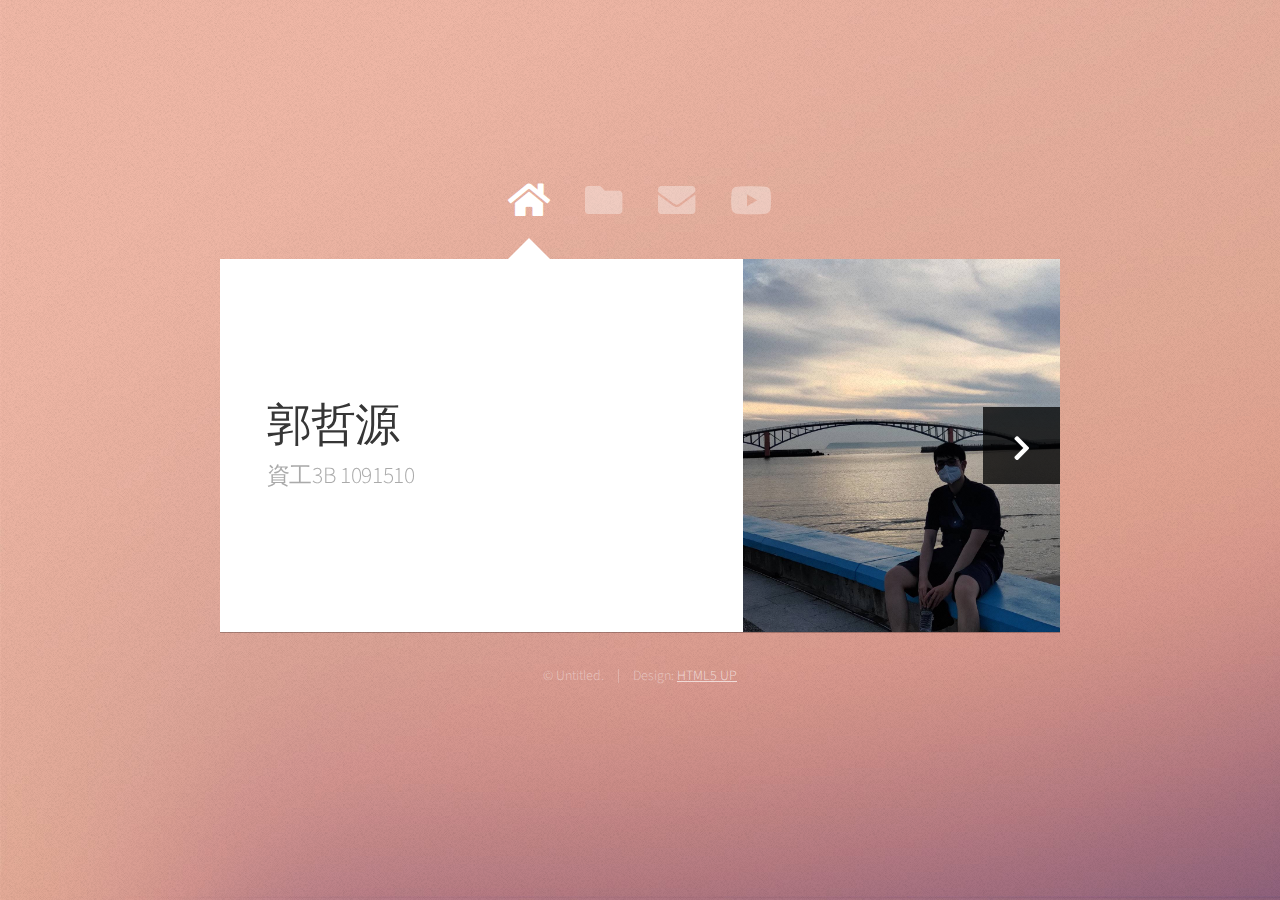
<file: index.html>
<!DOCTYPE HTML>
<html>
	<head>
		<title>Web Mid Workshop</title>
		<meta charset="utf-8" />
		<meta name="viewport" content="width=device-width, initial-scale=1, user-scalable=no" />
		<link rel="stylesheet" href="assets/css/main.css" />
		<noscript><link rel="stylesheet" href="assets/css/noscript.css" /></noscript>
	</head>
	<body class="is-preload">

		<!-- Wrapper-->
			<div id="wrapper">

				<!-- Nav -->
					<nav id="nav">
						<a href="#" class="icon solid fa-home"><span>Home</span></a>
						<a href="#work" class="icon solid fa-folder"><span>Work</span></a>
						<a href="#contact" class="icon solid fa-envelope"><span>Contact</span></a>
						<a href="https://www.youtube.com/@LeS_kIneN" class="icon brands fa-youtube"><span>我的Yt</span></a>
					</nav>

				<!-- Main -->
					<div id="main">

						<!-- Me -->
							<article id="home" class="panel intro">
								<header>
									<h1>郭哲源</h1>
									<p>資工3B 1091510</p>
								</header>
								<a href="#work" class="jumplink pic">
									<span class="arrow icon solid fa-chevron-right"><span>See my work</span></span>
									<img src="images/142207.jpg" alt="" />
								</a>
							</article>

						<!-- Work -->
							<article id="work" class="panel">
								<header>
									<h2>期中作業</h2>
								</header>
								<p>
									上課作業作品集
								</p>
								<section>
									<div class="row">
										<div class="col-4 col-6-medium col-12-small">
											<a href="Lab\RandomSelector" target="_blank" class="image fit"><img src="images\kazui.jpg" alt=""><span>Lab1</span></a>
										</div>
										<div class="col-4 col-6-medium col-12-small">
											<a href="Lab\Club" target="_blank" class="image fit"><img src="images/Club_PHO.jpg" alt=""><span>Lab2</span></a>
										</div>
										<div class="col-4 col-6-medium col-12-small">
											<a href="Lab\Question" target="_blank" class="image fit"><img src="images/quiz.jpg" alt=""><span>Lab3</span></a>
										</div>
										<div class="col-4 col-6-medium col-12-small">
											<a href="Lab\RPG" target="_blank" class="image fit"><img src="images/rpg.png" alt=""><span>Lab4</span></a>
										</div>
										<div class="col-4 col-6-medium col-12-small">
											<a href="Lab\YTplayer" target="_blank" class="image fit"><img src="images/ytplayer.png" alt=""><span>Lab5</span></a>
										</div>
										<div class="col-4 col-6-medium col-12-small">
											<a  target="_blank" class="image fit"><img src="images/pic06.jpg" alt=""><span>放對稱的</span></a>
										</div>
										<!-- <div class="col-4 col-6-medium col-12-small">
											<a href="#" class="image fit"><img src="images/pic07.jpg" alt=""></a>
										</div>
										<div class="col-4 col-6-medium col-12-small">
											<a href="#" class="image fit"><img src="images/pic08.jpg" alt=""></a>
										</div>
										<div class="col-4 col-6-medium col-12-small">
											<a href="#" class="image fit"><img src="images/pic09.jpg" alt=""></a>
										</div>
										<div class="col-4 col-6-medium col-12-small">
											<a href="#" class="image fit"><img src="images/pic10.jpg" alt=""></a>
										</div>
										<div class="col-4 col-6-medium col-12-small">
											<a href="#" class="image fit"><img src="images/pic11.jpg" alt=""></a>
										</div>
										<div class="col-4 col-6-medium col-12-small">
											<a href="#" class="image fit"><img src="images/pic12.jpg" alt=""></a>
										</div> -->
									</div>
								</section>
							</article>

						<!-- Contact -->
							<article id="contact" class="panel">
								<header>
									<h2>Contact Me</h2>
								</header>
								<form>
									<div>
										<div class="row">
											<div class="col-6 col-12-medium">
												<input type="text" name="name" placeholder="Name" />
											</div>
											<div class="col-6 col-12-medium">
												<input type="text" name="email" placeholder="Email" />
											</div>
											<div class="col-12">
												<input type="text" name="subject" placeholder="Subject" />
											</div>
											<div class="col-12">
												<textarea name="message" placeholder="Message" rows="6"></textarea>
											</div>
											<div class="col-12">
												<input type="submit" value="Send Message" />
											</div>
										</div>
									</div>
								</form>
							</article>

					</div>

				<!-- Footer -->
					<div id="footer">
						<ul class="copyright">
							<li>&copy; Untitled.</li><li>Design: <a href="http://html5up.net">HTML5 UP</a></li>
						</ul>
					</div>

			</div>

		<!-- Scripts -->
			<script src="assets/js/jquery.min.js"></script>
			<script src="assets/js/browser.min.js"></script>
			<script src="assets/js/breakpoints.min.js"></script>
			<script src="assets/js/util.js"></script>
			<script src="assets/js/main.js"></script>

	</body>
</html>
</file>
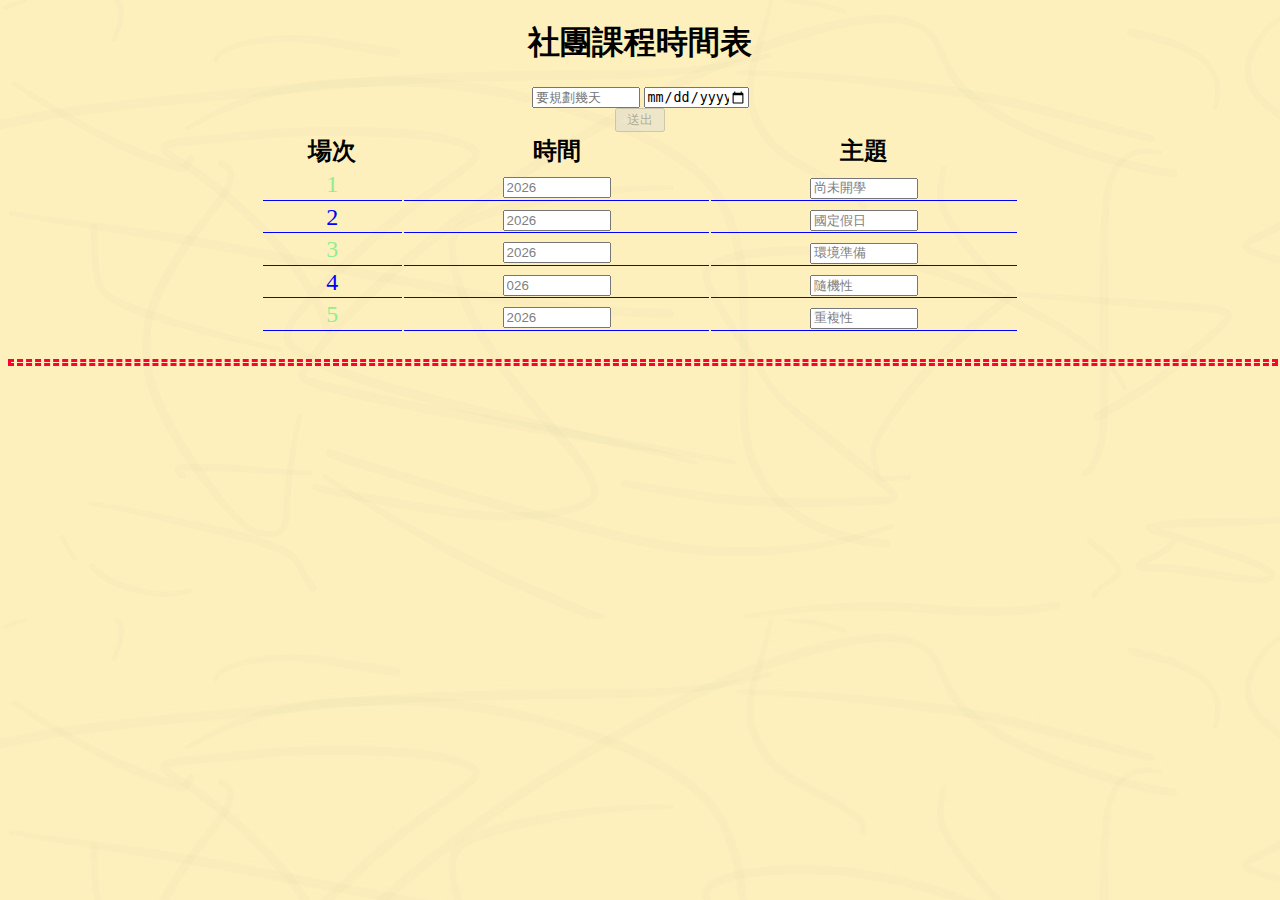
<file: Lab/Club/index.html>
<!DOCTYPEhtml>
<html>
    <head>
        <meta charset="utf-8">
        <title>Lab2.Club Course</title>
        <link rel="stylesheet"href="style.css">
    </head>
    <body>
        <h1>社團課程時間表</h1>
        <div1>
        <input type ="number" id = "numday" value="" placeholder="要規劃幾天" style="width:100px" >
        </div1>
        <div2>
        <input type="date" id="inputdate" value="">
        </div2>
        <div3>
        <br>
        <input type="button" value="送出" id ="submit" style="width:50px">    
        </div3>
        <div4 class="temp">
        <table id="courseTable">
        </table>
        </div4>
        <br><HR style="border:3px dashed #ff0033" width="100%" SIZE=3>
        <table id="courseTable_set">
        </table>
        <script src="https://code.jquery.com/jquery-3.6.0.min.js">
        </script>
        <script src="topic.js">
        </script>
        <script src="main.js">
        </script>
    </body>
</html>
</file>
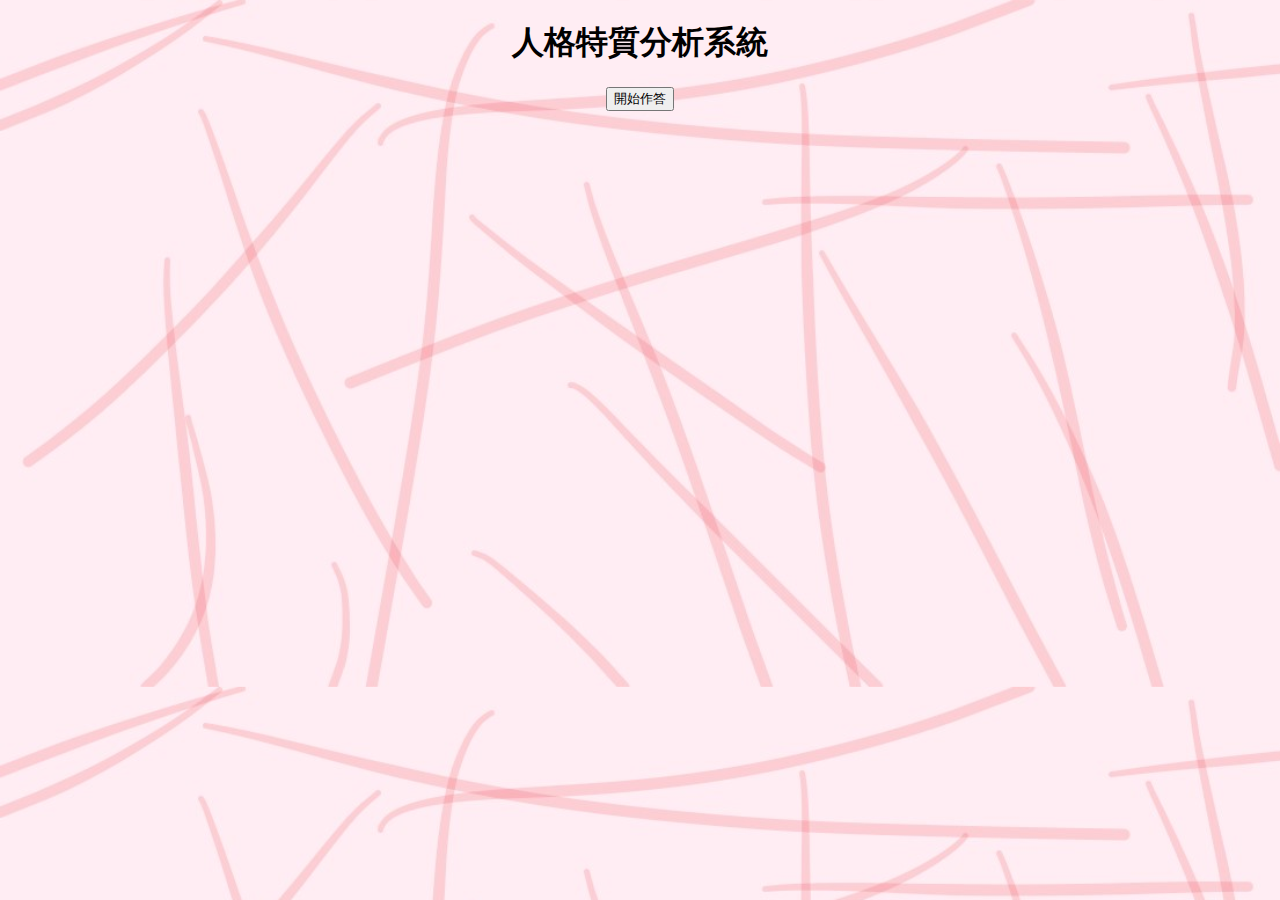
<file: Lab/Question/index.html>
<!DOCTYPE html>
<html>
    <head>
        <meta charset="UTF-8">
        <title>Lab3.Mind Quiz</title>
        <link rel="stylesheet" href="style.css">
    </head>
    <body>
        <h1>人格特質分析系統</h1>
        <div>
            <h2 id="question"></h2>
            <div id="options"></div>
        </div>
        <div>
            
            <input id="startButton" type="Button" value="開始作答">
            <br><br>
        </div>
        <script src="https://code.jquery.com/jquery-3.6.0.min.js"></script>
        <script src="data.js"></script>
        <script src="main.js"></script>
    </body>
</html>
</file>
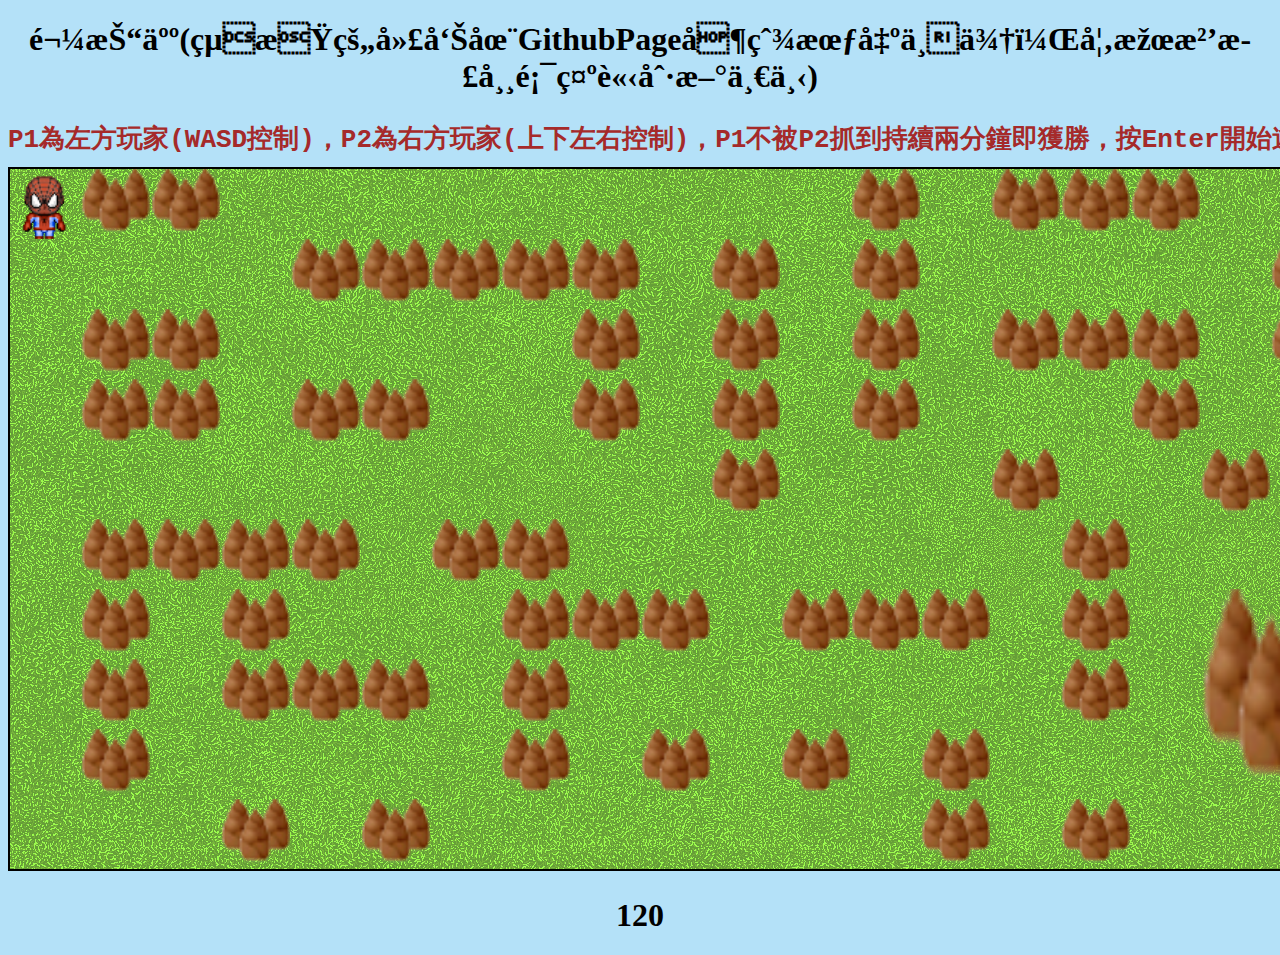
<file: Lab/RPG/index.html>
<!DOCTYPEhtml>
<html>
    <head>
        <metacharset="utf-8">
        <title>Lab4.RPG</title>
        <link rel="stylesheet" href="style.css">
    </head>
    <div3 id="player" class="play" style="display:none;"></div3><!--YouTubeVideoPlayer-->
    <body>
        <h1>鬼抓人(結束的廣告在GithubPage偶爾會出不來，如果沒正常顯示請刷新一下)</h1>
        <pre id="talkBox"></pre>
        
        <div>
            <canvas id="myCanvas" width="1400" height="700" class="test"></canvas>
        </div>
        <h1 style="font-size:2em;" id="timer">120</h1>
        <script src="https://code.jquery.com/jquery-3.6.0.min.js"></script>
        <script src="https://www.youtube.com/iframe_api"></script>
        <script src="playlist.js"></script>
        <script src="yt.js"></script>
        <script src="main.js"></script>
    </body>
</html>
</file>
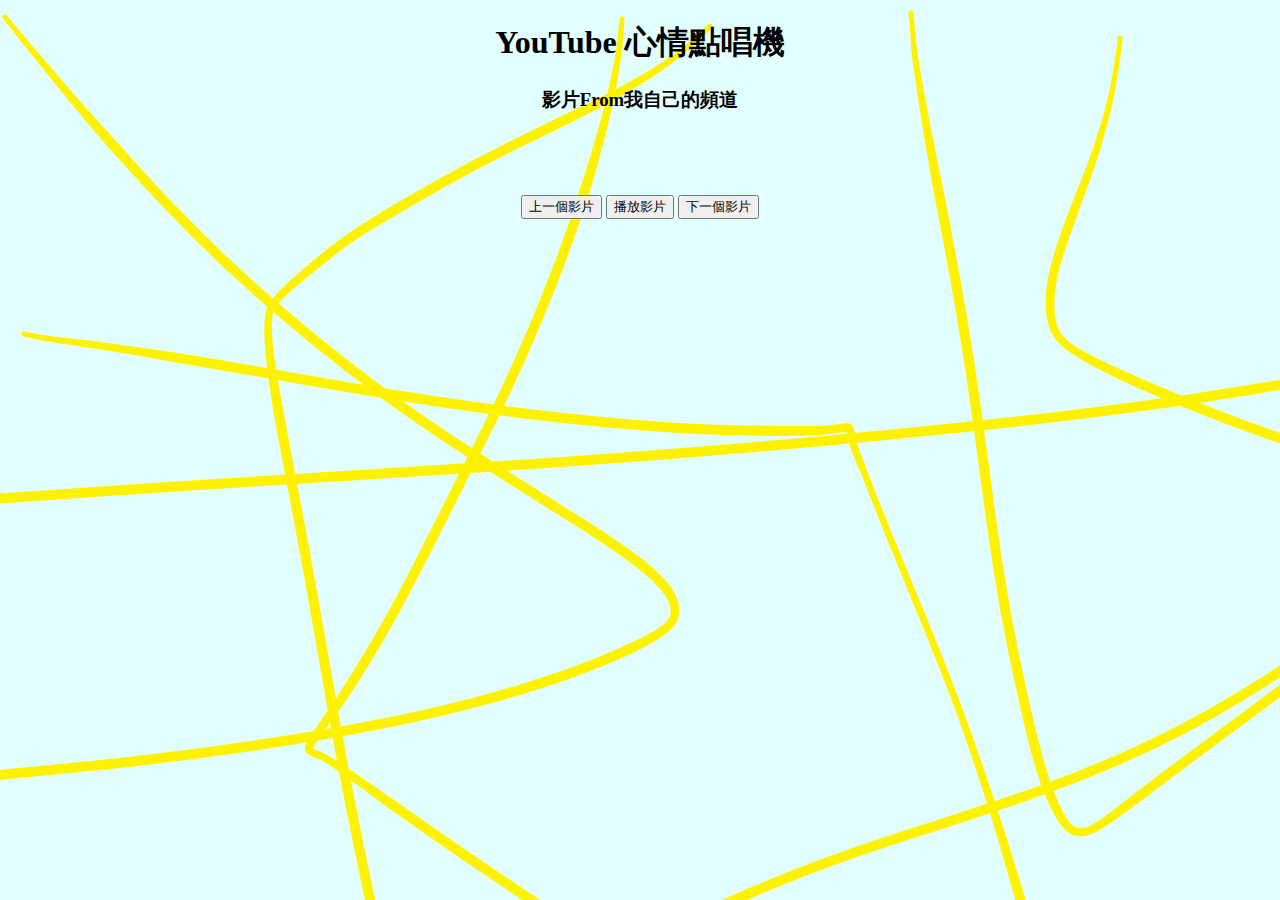
<file: Lab/YTplayer/index.html>
<!DOCTYPE html>
<html>
    <head>
        <meta charset="utf-8">
        <title>Lab5.YTPlayer</title>
        <link rel="stylesheet"href="style.css">
    </head>
    <body>
        <h1>YouTube 心情點唱機</h1>
        <h3>影片From我自己的頻道</h3>
        <h2></h2><!--播放歌曲名稱放這裡-->
        <div id="player"></div><!--YouTubeVideoPlayer-->
        <br>
        <input id="prevButton"type="button"value="上一個影片">
        <input id="playButton"type="button"value="播放影片">
        <input id="nextButton"type="button"value="下一個影片">
        <script src="https://code.jquery.com/jquery-3.6.0.min.js"></script>
        <script src="https://www.youtube.com/iframe_api"></script>
        <script src="playList.js"></script>
        <script src="main.js"></script>
    </body>
</html>
</file>
<file: assets/css/noscript.css>
/* Wrapper */

	#wrapper {
		opacity: 1 !important;
	}

/* Nav */

	#nav a {
		opacity: 1.0;
	}

		#nav a:before, #nav a:after {
			display: none;
		}

		#nav a span {
			top: 0;
			opacity: 1.0;
		}

			#nav a span:after {
				display: none;
			}

/* Main */

	#main {
		background: none;
		box-shadow: none;
	}

		#main > .panel {
			background: #ffffff;
			margin-bottom: 2em;
		}

			#main > .panel:last-child {
				margin-bottom: 0;
			}
</file>
<file: Lab/Club/style.css>
body{text-align: center;
background: url("Clubback.jpg");
}
table{width: 60%;margin: auto;font-size: 1.5em;}
td{border-bottom: 1px solid blue;}
input{
    width: 100px;
}
</file>
<file: Lab/Question/style.css>
body{
    text-align:center;
    background: url(back.jpg);
    background-size: cover;
}
</file>
<file: Lab/RPG/style.css>
body{
    background-color: rgb(180, 225, 248);
    text-align:center;
}
canvas{
    border:2px solid black;
    background-image:url(images/grasses68.gif);
}
#talkBox{
    height:20px;
    color:brown;
    font-size:26px;
    font-weight:bold;
}
.play{
    position: absolute;
    top:10px;
    left: 10px;
    width: 1400px;
    height: 700px;;
}
</file>
<file: Lab/YTplayer/style.css>
body{
    text-align: center;
    background: url(back.png);
}
h2{
height: 32px;
font-size: medium;
}
</file>
<file: assets/css/main.css>
@import url("https://fonts.googleapis.com/css?family=Source+Sans+Pro:300,400,300italic,400italic");
@import url("fontawesome-all.min.css");

html, body, div, span, applet, object,
iframe, h1, h2, h3, h4, h5, h6, p, blockquote,
pre, a, abbr, acronym, address, big, cite,
code, del, dfn, em, img, ins, kbd, q, s, samp,
small, strike, strong, sub, sup, tt, var, b,
u, i, center, dl, dt, dd, ol, ul, li, fieldset,
form, label, legend, table, caption, tbody,
tfoot, thead, tr, th, td, article, aside,
canvas, details, embed, figure, figcaption,
footer, header, hgroup, menu, nav, output, ruby,
section, summary, time, mark, audio, video {
	margin: 0;
	padding: 0;
	border: 0;
	font-size: 100%;
	font: inherit;
	vertical-align: baseline;}

article, aside, details, figcaption, figure,
footer, header, hgroup, menu, nav, section {
	display: block;}

body {
	line-height: 1;
}

ol, ul {
	list-style: none;
}

blockquote, q {
	quotes: none;
}

	blockquote:before, blockquote:after, q:before, q:after {
		content: '';
		content: none;
	}

table {
	border-collapse: collapse;
	border-spacing: 0;
}

body {
	-webkit-text-size-adjust: none;
}

mark {
	background-color: transparent;
	color: inherit;
}

input::-moz-focus-inner {
	border: 0;
	padding: 0;
}

input, select, textarea {
	-moz-appearance: none;
	-webkit-appearance: none;
	-ms-appearance: none;
	appearance: none;
}

/* Row */

	.row {
		display: flex;
		flex-wrap: wrap;
		box-sizing: border-box;
		align-items: stretch;
	}

		.row > * {
			box-sizing: border-box;
		}

		.row.gtr-uniform > * > :last-child {
			margin-bottom: 0;
		}

		.row.aln-left {
			justify-content: flex-start;
		}

		.row.aln-center {
			justify-content: center;
		}

		.row.aln-right {
			justify-content: flex-end;
		}

		.row.aln-top {
			align-items: flex-start;
		}

		.row.aln-middle {
			align-items: center;
		}

		.row.aln-bottom {
			align-items: flex-end;
		}

		.row > .imp {
			order: -1;
		}

		.row > .col-1 {
			width: 8.33333%;
		}

		.row > .off-1 {
			margin-left: 8.33333%;
		}

		.row > .col-2 {
			width: 16.66667%;
		}

		.row > .off-2 {
			margin-left: 16.66667%;
		}

		.row > .col-3 {
			width: 25%;
		}

		.row > .off-3 {
			margin-left: 25%;
		}

		.row > .col-4 {
			width: 33.33333%;
		}

		.row > .off-4 {
			margin-left: 33.33333%;
		}

		.row > .col-5 {
			width: 41.66667%;
		}

		.row > .off-5 {
			margin-left: 41.66667%;
		}

		.row > .col-6 {
			width: 50%;
		}

		.row > .off-6 {
			margin-left: 50%;
		}

		.row > .col-7 {
			width: 58.33333%;
		}

		.row > .off-7 {
			margin-left: 58.33333%;
		}

		.row > .col-8 {
			width: 66.66667%;
		}

		.row > .off-8 {
			margin-left: 66.66667%;
		}

		.row > .col-9 {
			width: 75%;
		}

		.row > .off-9 {
			margin-left: 75%;
		}

		.row > .col-10 {
			width: 83.33333%;
		}

		.row > .off-10 {
			margin-left: 83.33333%;
		}

		.row > .col-11 {
			width: 91.66667%;
		}

		.row > .off-11 {
			margin-left: 91.66667%;
		}

		.row > .col-12 {
			width: 100%;
		}

		.row > .off-12 {
			margin-left: 100%;
		}

		.row.gtr-0 {
			margin-top: 0em;
			margin-left: 0em;
		}

			.row.gtr-0 > * {
				padding: 0em 0 0 0em;
			}

			.row.gtr-0.gtr-uniform {
				margin-top: 0em;
			}

				.row.gtr-0.gtr-uniform > * {
					padding-top: 0em;
				}

		.row.gtr-25 {
			margin-top: -0.3125em;
			margin-left: -0.3125em;
		}

			.row.gtr-25 > * {
				padding: 0.3125em 0 0 0.3125em;
			}

			.row.gtr-25.gtr-uniform {
				margin-top: -0.3125em;
			}

				.row.gtr-25.gtr-uniform > * {
					padding-top: 0.3125em;
				}

		.row.gtr-50 {
			margin-top: -0.625em;
			margin-left: -0.625em;
		}

			.row.gtr-50 > * {
				padding: 0.625em 0 0 0.625em;
			}

			.row.gtr-50.gtr-uniform {
				margin-top: -0.625em;
			}

				.row.gtr-50.gtr-uniform > * {
					padding-top: 0.625em;
				}

		.row {
			margin-top: -1.25em;
			margin-left: -1.25em;
		}

			.row > * {
				padding: 1.25em 0 0 1.25em;
			}

			.row.gtr-uniform {
				margin-top: -1.25em;
			}

				.row.gtr-uniform > * {
					padding-top: 1.25em;
				}

		.row.gtr-150 {
			margin-top: -1.875em;
			margin-left: -1.875em;
		}

			.row.gtr-150 > * {
				padding: 1.875em 0 0 1.875em;
			}

			.row.gtr-150.gtr-uniform {
				margin-top: -1.875em;
			}

				.row.gtr-150.gtr-uniform > * {
					padding-top: 1.875em;
				}

		.row.gtr-200 {
			margin-top: -2.5em;
			margin-left: -2.5em;
		}

			.row.gtr-200 > * {
				padding: 2.5em 0 0 2.5em;
			}

			.row.gtr-200.gtr-uniform {
				margin-top: -2.5em;
			}

				.row.gtr-200.gtr-uniform > * {
					padding-top: 2.5em;
				}

		@media screen and (max-width: 1680px) {

			.row {
				display: flex;
				flex-wrap: wrap;
				box-sizing: border-box;
				align-items: stretch;
			}

				.row > * {
					box-sizing: border-box;
				}

				.row.gtr-uniform > * > :last-child {
					margin-bottom: 0;
				}

				.row.aln-left {
					justify-content: flex-start;
				}

				.row.aln-center {
					justify-content: center;
				}

				.row.aln-right {
					justify-content: flex-end;
				}

				.row.aln-top {
					align-items: flex-start;
				}

				.row.aln-middle {
					align-items: center;
				}

				.row.aln-bottom {
					align-items: flex-end;
				}

				.row > .imp-xlarge {
					order: -1;
				}

				.row > .col-1-xlarge {
					width: 8.33333%;
				}

				.row > .off-1-xlarge {
					margin-left: 8.33333%;
				}

				.row > .col-2-xlarge {
					width: 16.66667%;
				}

				.row > .off-2-xlarge {
					margin-left: 16.66667%;
				}

				.row > .col-3-xlarge {
					width: 25%;
				}

				.row > .off-3-xlarge {
					margin-left: 25%;
				}

				.row > .col-4-xlarge {
					width: 33.33333%;
				}

				.row > .off-4-xlarge {
					margin-left: 33.33333%;
				}

				.row > .col-5-xlarge {
					width: 41.66667%;
				}

				.row > .off-5-xlarge {
					margin-left: 41.66667%;
				}

				.row > .col-6-xlarge {
					width: 50%;
				}

				.row > .off-6-xlarge {
					margin-left: 50%;
				}

				.row > .col-7-xlarge {
					width: 58.33333%;
				}

				.row > .off-7-xlarge {
					margin-left: 58.33333%;
				}

				.row > .col-8-xlarge {
					width: 66.66667%;
				}

				.row > .off-8-xlarge {
					margin-left: 66.66667%;
				}

				.row > .col-9-xlarge {
					width: 75%;
				}

				.row > .off-9-xlarge {
					margin-left: 75%;
				}

				.row > .col-10-xlarge {
					width: 83.33333%;
				}

				.row > .off-10-xlarge {
					margin-left: 83.33333%;
				}

				.row > .col-11-xlarge {
					width: 91.66667%;
				}

				.row > .off-11-xlarge {
					margin-left: 91.66667%;
				}

				.row > .col-12-xlarge {
					width: 100%;
				}

				.row > .off-12-xlarge {
					margin-left: 100%;
				}

				.row.gtr-0 {
					margin-top: 0em;
					margin-left: 0em;
				}

					.row.gtr-0 > * {
						padding: 0em 0 0 0em;
					}

					.row.gtr-0.gtr-uniform {
						margin-top: 0em;
					}

						.row.gtr-0.gtr-uniform > * {
							padding-top: 0em;
						}

				.row.gtr-25 {
					margin-top: -0.3125em;
					margin-left: -0.3125em;
				}

					.row.gtr-25 > * {
						padding: 0.3125em 0 0 0.3125em;
					}

					.row.gtr-25.gtr-uniform {
						margin-top: -0.3125em;
					}

						.row.gtr-25.gtr-uniform > * {
							padding-top: 0.3125em;
						}

				.row.gtr-50 {
					margin-top: -0.625em;
					margin-left: -0.625em;
				}

					.row.gtr-50 > * {
						padding: 0.625em 0 0 0.625em;
					}

					.row.gtr-50.gtr-uniform {
						margin-top: -0.625em;
					}

						.row.gtr-50.gtr-uniform > * {
							padding-top: 0.625em;
						}

				.row {
					margin-top: -1.25em;
					margin-left: -1.25em;
				}

					.row > * {
						padding: 1.25em 0 0 1.25em;
					}

					.row.gtr-uniform {
						margin-top: -1.25em;
					}

						.row.gtr-uniform > * {
							padding-top: 1.25em;
						}

				.row.gtr-150 {
					margin-top: -1.875em;
					margin-left: -1.875em;
				}

					.row.gtr-150 > * {
						padding: 1.875em 0 0 1.875em;
					}

					.row.gtr-150.gtr-uniform {
						margin-top: -1.875em;
					}

						.row.gtr-150.gtr-uniform > * {
							padding-top: 1.875em;
						}

				.row.gtr-200 {
					margin-top: -2.5em;
					margin-left: -2.5em;
				}

					.row.gtr-200 > * {
						padding: 2.5em 0 0 2.5em;
					}

					.row.gtr-200.gtr-uniform {
						margin-top: -2.5em;
					}

						.row.gtr-200.gtr-uniform > * {
							padding-top: 2.5em;
						}

		}

		@media screen and (max-width: 1280px) {

			.row {
				display: flex;
				flex-wrap: wrap;
				box-sizing: border-box;
				align-items: stretch;
			}

				.row > * {
					box-sizing: border-box;
				}

				.row.gtr-uniform > * > :last-child {
					margin-bottom: 0;
				}

				.row.aln-left {
					justify-content: flex-start;
				}

				.row.aln-center {
					justify-content: center;
				}

				.row.aln-right {
					justify-content: flex-end;
				}

				.row.aln-top {
					align-items: flex-start;
				}

				.row.aln-middle {
					align-items: center;
				}

				.row.aln-bottom {
					align-items: flex-end;
				}

				.row > .imp-large {
					order: -1;
				}

				.row > .col-1-large {
					width: 8.33333%;
				}

				.row > .off-1-large {
					margin-left: 8.33333%;
				}

				.row > .col-2-large {
					width: 16.66667%;
				}

				.row > .off-2-large {
					margin-left: 16.66667%;
				}

				.row > .col-3-large {
					width: 25%;
				}

				.row > .off-3-large {
					margin-left: 25%;
				}

				.row > .col-4-large {
					width: 33.33333%;
				}

				.row > .off-4-large {
					margin-left: 33.33333%;
				}

				.row > .col-5-large {
					width: 41.66667%;
				}

				.row > .off-5-large {
					margin-left: 41.66667%;
				}

				.row > .col-6-large {
					width: 50%;
				}

				.row > .off-6-large {
					margin-left: 50%;
				}

				.row > .col-7-large {
					width: 58.33333%;
				}

				.row > .off-7-large {
					margin-left: 58.33333%;
				}

				.row > .col-8-large {
					width: 66.66667%;
				}

				.row > .off-8-large {
					margin-left: 66.66667%;
				}

				.row > .col-9-large {
					width: 75%;
				}

				.row > .off-9-large {
					margin-left: 75%;
				}

				.row > .col-10-large {
					width: 83.33333%;
				}

				.row > .off-10-large {
					margin-left: 83.33333%;
				}

				.row > .col-11-large {
					width: 91.66667%;
				}

				.row > .off-11-large {
					margin-left: 91.66667%;
				}

				.row > .col-12-large {
					width: 100%;
				}

				.row > .off-12-large {
					margin-left: 100%;
				}

				.row.gtr-0 {
					margin-top: 0em;
					margin-left: 0em;
				}

					.row.gtr-0 > * {
						padding: 0em 0 0 0em;
					}

					.row.gtr-0.gtr-uniform {
						margin-top: 0em;
					}

						.row.gtr-0.gtr-uniform > * {
							padding-top: 0em;
						}

				.row.gtr-25 {
					margin-top: -0.3125em;
					margin-left: -0.3125em;
				}

					.row.gtr-25 > * {
						padding: 0.3125em 0 0 0.3125em;
					}

					.row.gtr-25.gtr-uniform {
						margin-top: -0.3125em;
					}

						.row.gtr-25.gtr-uniform > * {
							padding-top: 0.3125em;
						}

				.row.gtr-50 {
					margin-top: -0.625em;
					margin-left: -0.625em;
				}

					.row.gtr-50 > * {
						padding: 0.625em 0 0 0.625em;
					}

					.row.gtr-50.gtr-uniform {
						margin-top: -0.625em;
					}

						.row.gtr-50.gtr-uniform > * {
							padding-top: 0.625em;
						}

				.row {
					margin-top: -1.25em;
					margin-left: -1.25em;
				}

					.row > * {
						padding: 1.25em 0 0 1.25em;
					}

					.row.gtr-uniform {
						margin-top: -1.25em;
					}

						.row.gtr-uniform > * {
							padding-top: 1.25em;
						}

				.row.gtr-150 {
					margin-top: -1.875em;
					margin-left: -1.875em;
				}

					.row.gtr-150 > * {
						padding: 1.875em 0 0 1.875em;
					}

					.row.gtr-150.gtr-uniform {
						margin-top: -1.875em;
					}

						.row.gtr-150.gtr-uniform > * {
							padding-top: 1.875em;
						}

				.row.gtr-200 {
					margin-top: -2.5em;
					margin-left: -2.5em;
				}

					.row.gtr-200 > * {
						padding: 2.5em 0 0 2.5em;
					}

					.row.gtr-200.gtr-uniform {
						margin-top: -2.5em;
					}

						.row.gtr-200.gtr-uniform > * {
							padding-top: 2.5em;
						}

		}

		@media screen and (max-width: 980px) {

			.row {
				display: flex;
				flex-wrap: wrap;
				box-sizing: border-box;
				align-items: stretch;
			}

				.row > * {
					box-sizing: border-box;
				}

				.row.gtr-uniform > * > :last-child {
					margin-bottom: 0;
				}

				.row.aln-left {
					justify-content: flex-start;
				}

				.row.aln-center {
					justify-content: center;
				}

				.row.aln-right {
					justify-content: flex-end;
				}

				.row.aln-top {
					align-items: flex-start;
				}

				.row.aln-middle {
					align-items: center;
				}

				.row.aln-bottom {
					align-items: flex-end;
				}

				.row > .imp-medium {
					order: -1;
				}

				.row > .col-1-medium {
					width: 8.33333%;
				}

				.row > .off-1-medium {
					margin-left: 8.33333%;
				}

				.row > .col-2-medium {
					width: 16.66667%;
				}

				.row > .off-2-medium {
					margin-left: 16.66667%;
				}

				.row > .col-3-medium {
					width: 25%;
				}

				.row > .off-3-medium {
					margin-left: 25%;
				}

				.row > .col-4-medium {
					width: 33.33333%;
				}

				.row > .off-4-medium {
					margin-left: 33.33333%;
				}

				.row > .col-5-medium {
					width: 41.66667%;
				}

				.row > .off-5-medium {
					margin-left: 41.66667%;
				}

				.row > .col-6-medium {
					width: 50%;
				}

				.row > .off-6-medium {
					margin-left: 50%;
				}

				.row > .col-7-medium {
					width: 58.33333%;
				}

				.row > .off-7-medium {
					margin-left: 58.33333%;
				}

				.row > .col-8-medium {
					width: 66.66667%;
				}

				.row > .off-8-medium {
					margin-left: 66.66667%;
				}

				.row > .col-9-medium {
					width: 75%;
				}

				.row > .off-9-medium {
					margin-left: 75%;
				}

				.row > .col-10-medium {
					width: 83.33333%;
				}

				.row > .off-10-medium {
					margin-left: 83.33333%;
				}

				.row > .col-11-medium {
					width: 91.66667%;
				}

				.row > .off-11-medium {
					margin-left: 91.66667%;
				}

				.row > .col-12-medium {
					width: 100%;
				}

				.row > .off-12-medium {
					margin-left: 100%;
				}

				.row.gtr-0 {
					margin-top: 0em;
					margin-left: 0em;
				}

					.row.gtr-0 > * {
						padding: 0em 0 0 0em;
					}

					.row.gtr-0.gtr-uniform {
						margin-top: 0em;
					}

						.row.gtr-0.gtr-uniform > * {
							padding-top: 0em;
						}

				.row.gtr-25 {
					margin-top: -0.3125em;
					margin-left: -0.3125em;
				}

					.row.gtr-25 > * {
						padding: 0.3125em 0 0 0.3125em;
					}

					.row.gtr-25.gtr-uniform {
						margin-top: -0.3125em;
					}

						.row.gtr-25.gtr-uniform > * {
							padding-top: 0.3125em;
						}

				.row.gtr-50 {
					margin-top: -0.625em;
					margin-left: -0.625em;
				}

					.row.gtr-50 > * {
						padding: 0.625em 0 0 0.625em;
					}

					.row.gtr-50.gtr-uniform {
						margin-top: -0.625em;
					}

						.row.gtr-50.gtr-uniform > * {
							padding-top: 0.625em;
						}

				.row {
					margin-top: -1.25em;
					margin-left: -1.25em;
				}

					.row > * {
						padding: 1.25em 0 0 1.25em;
					}

					.row.gtr-uniform {
						margin-top: -1.25em;
					}

						.row.gtr-uniform > * {
							padding-top: 1.25em;
						}

				.row.gtr-150 {
					margin-top: -1.875em;
					margin-left: -1.875em;
				}

					.row.gtr-150 > * {
						padding: 1.875em 0 0 1.875em;
					}

					.row.gtr-150.gtr-uniform {
						margin-top: -1.875em;
					}

						.row.gtr-150.gtr-uniform > * {
							padding-top: 1.875em;
						}

				.row.gtr-200 {
					margin-top: -2.5em;
					margin-left: -2.5em;
				}

					.row.gtr-200 > * {
						padding: 2.5em 0 0 2.5em;
					}

					.row.gtr-200.gtr-uniform {
						margin-top: -2.5em;
					}

						.row.gtr-200.gtr-uniform > * {
							padding-top: 2.5em;
						}

		}

		@media screen and (max-width: 736px) {

			.row {
				display: flex;
				flex-wrap: wrap;
				box-sizing: border-box;
				align-items: stretch;
			}

				.row > * {
					box-sizing: border-box;
				}

				.row.gtr-uniform > * > :last-child {
					margin-bottom: 0;
				}

				.row.aln-left {
					justify-content: flex-start;
				}

				.row.aln-center {
					justify-content: center;
				}

				.row.aln-right {
					justify-content: flex-end;
				}

				.row.aln-top {
					align-items: flex-start;
				}

				.row.aln-middle {
					align-items: center;
				}

				.row.aln-bottom {
					align-items: flex-end;
				}

				.row > .imp-small {
					order: -1;
				}

				.row > .col-1-small {
					width: 8.33333%;
				}

				.row > .off-1-small {
					margin-left: 8.33333%;
				}

				.row > .col-2-small {
					width: 16.66667%;
				}

				.row > .off-2-small {
					margin-left: 16.66667%;
				}

				.row > .col-3-small {
					width: 25%;
				}

				.row > .off-3-small {
					margin-left: 25%;
				}

				.row > .col-4-small {
					width: 33.33333%;
				}

				.row > .off-4-small {
					margin-left: 33.33333%;
				}

				.row > .col-5-small {
					width: 41.66667%;
				}

				.row > .off-5-small {
					margin-left: 41.66667%;
				}

				.row > .col-6-small {
					width: 50%;
				}

				.row > .off-6-small {
					margin-left: 50%;
				}

				.row > .col-7-small {
					width: 58.33333%;
				}

				.row > .off-7-small {
					margin-left: 58.33333%;
				}

				.row > .col-8-small {
					width: 66.66667%;
				}

				.row > .off-8-small {
					margin-left: 66.66667%;
				}

				.row > .col-9-small {
					width: 75%;
				}

				.row > .off-9-small {
					margin-left: 75%;
				}

				.row > .col-10-small {
					width: 83.33333%;
				}

				.row > .off-10-small {
					margin-left: 83.33333%;
				}

				.row > .col-11-small {
					width: 91.66667%;
				}

				.row > .off-11-small {
					margin-left: 91.66667%;
				}

				.row > .col-12-small {
					width: 100%;
				}

				.row > .off-12-small {
					margin-left: 100%;
				}

				.row.gtr-0 {
					margin-top: 0em;
					margin-left: 0em;
				}

					.row.gtr-0 > * {
						padding: 0em 0 0 0em;
					}

					.row.gtr-0.gtr-uniform {
						margin-top: 0em;
					}

						.row.gtr-0.gtr-uniform > * {
							padding-top: 0em;
						}

				.row.gtr-25 {
					margin-top: -0.3125em;
					margin-left: -0.3125em;
				}

					.row.gtr-25 > * {
						padding: 0.3125em 0 0 0.3125em;
					}

					.row.gtr-25.gtr-uniform {
						margin-top: -0.3125em;
					}

						.row.gtr-25.gtr-uniform > * {
							padding-top: 0.3125em;
						}

				.row.gtr-50 {
					margin-top: -0.625em;
					margin-left: -0.625em;
				}

					.row.gtr-50 > * {
						padding: 0.625em 0 0 0.625em;
					}

					.row.gtr-50.gtr-uniform {
						margin-top: -0.625em;
					}

						.row.gtr-50.gtr-uniform > * {
							padding-top: 0.625em;
						}

				.row {
					margin-top: -1.25em;
					margin-left: -1.25em;
				}

					.row > * {
						padding: 1.25em 0 0 1.25em;
					}

					.row.gtr-uniform {
						margin-top: -1.25em;
					}

						.row.gtr-uniform > * {
							padding-top: 1.25em;
						}

				.row.gtr-150 {
					margin-top: -1.875em;
					margin-left: -1.875em;
				}

					.row.gtr-150 > * {
						padding: 1.875em 0 0 1.875em;
					}

					.row.gtr-150.gtr-uniform {
						margin-top: -1.875em;
					}

						.row.gtr-150.gtr-uniform > * {
							padding-top: 1.875em;
						}

				.row.gtr-200 {
					margin-top: -2.5em;
					margin-left: -2.5em;
				}

					.row.gtr-200 > * {
						padding: 2.5em 0 0 2.5em;
					}

					.row.gtr-200.gtr-uniform {
						margin-top: -2.5em;
					}

						.row.gtr-200.gtr-uniform > * {
							padding-top: 2.5em;
						}

		}

/* Basic */

	html {
		box-sizing: border-box;
	}

	*, *:before, *:after {
		box-sizing: inherit;
	}

	body {
		background-image: url("images/overlay.png"), url("images/bg.jpg");
		background-repeat: repeat, no-repeat;
		background-size: auto, 100% 100%;
		background-attachment: fixed;
		overflow-y: scroll;
	}

		body.is-preload *, body.is-preload *:before, body.is-preload *:after {
			-moz-animation: none !important;
			-webkit-animation: none !important;
			-ms-animation: none !important;
			animation: none !important;
			-moz-transition: none !important;
			-webkit-transition: none !important;
			-ms-transition: none !important;
			transition: none !important;
		}

	body, input, textarea, select {
		font-family: 'Source Sans Pro', sans-serif;
		font-weight: 300;
		color: #777777;
		font-size: 20pt;
		line-height: 1.75em;
	}

		@media screen and (max-width: 1680px) {

			body, input, textarea, select {
				font-size: 15pt;
			}

		}

		@media screen and (max-width: 1280px) {

			body, input, textarea, select {
				font-size: 14pt;
			}

		}

		@media screen and (max-width: 736px) {

			body, input, textarea, select {
				font-size: 12pt;
			}

		}

		@media screen and (max-width: 360px) {

			body, input, textarea, select {
				font-size: 11pt;
			}

		}

	strong, b, h1, h2, h3, h4, h5, h6 {
		font-weight: 400;
		color: #363636;
	}

	h1 {
		font-size: 2.4em;
		letter-spacing: -0.015em;
	}

	h2 {
		font-size: 1.8em;
		letter-spacing: -0.015em;
	}

	h3, h4, h5, h6 {
		font-size: 1.25em;
		letter-spacing: -0.015em;
	}

	@media screen and (max-width: 736px) {

		h1 {
			font-size: 1.75em;
		}

		h2 {
			font-size: 1.375em;
		}

		h3, h4, h5, h6 {
			font-size: 1em;
		}

	}

	blockquote {
		border-left: solid 0.5em #ddd;
		padding: 1em 0 1em 2em;
		font-style: italic;
	}

	em, i {
		font-style: italic;
	}

	hr {
		border: 0;
		border-top: solid 1px #ddd;
		padding: 1.5em 0 0 0;
		margin: 1.75em 0 0 0;
	}

	sub {
		position: relative;
		top: 0.5em;
		font-size: 0.8em;
	}

	sup {
		position: relative;
		top: -0.5em;
		font-size: 0.8em;
	}

	br.clear {
		clear: both;
	}

	p, ul, ol, dl, table, blockquote, form {
		margin-bottom: 2em;
	}

/* Table */

	table {
		width: 100%;
	}

		table.default tbody tr {
			border-bottom: solid 1px #f4f4f4;
		}

		table.default td {
			padding: 0.5em 1em 0.5em 1em;
		}

		table.default th {
			text-align: left;
			font-weight: 400;
			padding: 0.5em 1em 0.5em 1em;
		}

		table.default thead {
			border-bottom: solid 2px #f4f4f4;
		}

/* Form */

	form label {
		display: block;
		font-weight: 400;
		color: #363636;
		margin: 0 0 1em 0;
	}

	form input[type="text"],
	form input[type="email"],
	form input[type="password"],
	form select,
	form textarea {
		-webkit-appearance: none;
		border: 0;
		background: #f4f4f4;
		padding: 0.75em;
		width: 100%;
		-moz-transition: background-color .25s ease-in-out;
		-webkit-transition: background-color .25s ease-in-out;
		-ms-transition: background-color .25s ease-in-out;
		transition: background-color .25s ease-in-out;
	}

		form input[type="text"]:focus,
		form input[type="email"]:focus,
		form input[type="password"]:focus,
		form select:focus,
		form textarea:focus {
			background: #f8f8f8;
		}

	form input[type="text"],
	form input[type="email"],
	form input[type="password"],
	form select {
		line-height: 1.35em;
	}

	form ::-webkit-input-placeholder {
		color: #999;
	}

	form :-moz-placeholder {
		color: #999;
	}

	form ::-moz-placeholder {
		color: #999;
	}

	form :-ms-input-placeholder {
		color: #999;
	}

/* Section/Article */

	section, article {
		margin-bottom: 3em;
	}

		section > :last-child, section:last-child, article > :last-child, article:last-child {
			margin-bottom: 0;
		}

	header {
		margin: 0 0 1.5em 0;
	}

		header > p {
			margin: 0.5em 0 0 0;
			color: #aaa;
		}

		@media screen and (max-width: 736px) {

			header {
				margin: 0 0 1em 0;
			}

		}

/* Image */

	.image {
		display: inline-block;
	}

		.image img {
			display: block;
			width: 100%;
		}

		.image.fit {
			display: block;
			width: 100%;
		}

		.image.featured {
			display: block;
			width: 100%;
			margin: 0 0 2em 0;
		}

		.image.left {
			float: left;
			margin: 0 2em 2em 0;
		}

		.image.centered {
			display: block;
			margin: 0 0 2em 0;
		}

			.image.centered img {
				margin: 0 auto;
				width: auto;
			}

/* Button */

	input[type="button"],
	input[type="submit"],
	input[type="reset"],
	button,
	.button {
		-moz-transition: background-color .25s ease-in-out;
		-webkit-transition: background-color .25s ease-in-out;
		-ms-transition: background-color .25s ease-in-out;
		transition: background-color .25s ease-in-out;
		-webkit-appearance: none;
		display: inline-block;
		background-color: #222222;
		color: #ffffff;
		border: 0;
		cursor: pointer;
		outline: 0;
		padding: 0.7em 1.5em 0.7em 1.5em;
	}

		input[type="button"]:hover,
		input[type="submit"]:hover,
		input[type="reset"]:hover,
		button:hover,
		.button:hover {
			background-color: #333333;
		}

		input[type="button"]:active,
		input[type="submit"]:active,
		input[type="reset"]:active,
		button:active,
		.button:active {
			background-color: #444444;
		}

		input[type="button"].alt,
		input[type="submit"].alt,
		input[type="reset"].alt,
		button.alt,
		.button.alt {
			background-color: #777777;
		}

			input[type="button"].alt:hover,
			input[type="submit"].alt:hover,
			input[type="reset"].alt:hover,
			button.alt:hover,
			.button.alt:hover {
				background-color: #888888;
			}

			input[type="button"].alt:active,
			input[type="submit"].alt:active,
			input[type="reset"].alt:active,
			button.alt:active,
			.button.alt:active {
				background-color: #999999;
			}

		input[type="button"].small,
		input[type="submit"].small,
		input[type="reset"].small,
		button.small,
		.button.small {
			font-size: 0.75em;
		}

		input[type="button"].large,
		input[type="submit"].large,
		input[type="reset"].large,
		button.large,
		.button.large {
			font-size: 1.25em;
			padding: 0.5em 1.25em 0.5em 1.25em;
		}

		input[type="button"].xlarge,
		input[type="submit"].xlarge,
		input[type="reset"].xlarge,
		button.xlarge,
		.button.xlarge {
			font-size: 1.5em;
			padding: 0.5em 1.25em 0.5em 1.25em;
		}

		@media screen and (max-width: 736px) {

			input[type="button"],
			input[type="submit"],
			input[type="reset"],
			button,
			.button {
				width: 100%;
			}

		}

/* List */

	ul {
		list-style: disc;
		padding-left: 1em;
	}

		ul li {
			padding-left: 0.5em;
		}

	ol {
		list-style: decimal;
		padding-left: 1.25em;
	}

		ol li {
			padding-left: 0.25em;
		}

/* Actions */

	ul.actions {
		list-style: none;
		padding-left: 0;
	}

		ul.actions li {
			display: inline-block;
			padding-left: 0;
			margin: 0 0 0 0.5em;
		}

			ul.actions li:first-child {
				margin-left: 0;
			}

		@media screen and (max-width: 736px) {

			ul.actions li {
				display: block;
				margin: 0.75em 0 0 0;
			}

				ul.actions li:first-child {
					margin-top: 0;
				}

		}

/* Icons */

	.icon {
		text-decoration: none;
		position: relative;
		text-decoration: none;
	}

		.icon:before {
			-moz-osx-font-smoothing: grayscale;
			-webkit-font-smoothing: antialiased;
			display: inline-block;
			font-style: normal;
			font-variant: normal;
			text-rendering: auto;
			line-height: 1;
			text-transform: none !important;
			font-family: 'Font Awesome 5 Free';
			font-weight: 400;
		}

		.icon.solid:before {
			font-weight: 900;
		}

		.icon.brands:before {
			font-family: 'Font Awesome 5 Brands';
		}

		.icon:before {
			line-height: inherit;
		}

		.icon > .label {
			display: none;
		}

/* Nav */

	#nav {
		text-align: center;
		height: 4.25em;
		cursor: default;
	}

		#nav a {
			position: relative;
			display: inline-block;
			color: #ffffff;
			width: 1em;
			height: 1em;
			line-height: 0.9em;
			font-size: 2.5em;
			margin: 0 0.25em 0 0.25em;
			opacity: 0.35;
			outline: 0;
			-moz-transition: opacity .25s ease-in-out;
			-webkit-transition: opacity .25s ease-in-out;
			-ms-transition: opacity .25s ease-in-out;
			transition: opacity .25s ease-in-out;
		}

			#nav a.icon:before {
				padding-right: 0;
			}

			#nav a:before {
				font-size: 0.8em;
			}

			#nav a:after {
				content: '';
				display: block;
				position: absolute;
				left: 50%;
				bottom: -0.75em;
				margin-left: -0.5em;
				border-bottom: solid 0em #ffffff;
				border-left: solid 0.5em transparent;
				border-right: solid 0.5em transparent;
				-moz-transition: border-bottom-width .25s ease-in-out;
				-webkit-transition: border-bottom-width .25s ease-in-out;
				-ms-transition: border-bottom-width .25s ease-in-out;
				transition: border-bottom-width .25s ease-in-out;
			}

			#nav a span {
				display: block;
				position: absolute;
				background: #222222;
				color: #ffffff;
				top: -2.75em;
				font-size: 0.3em;
				height: 2.25em;
				line-height: 2.25em;
				left: 50%;
				opacity: 0;
				-moz-transition: opacity .25s ease-in-out;
				-webkit-transition: opacity .25s ease-in-out;
				-ms-transition: opacity .25s ease-in-out;
				transition: opacity .25s ease-in-out;
				width: 5.5em;
				margin-left: -2.75em;
			}

				#nav a span:after {
					content: '';
					display: block;
					position: absolute;
					bottom: -0.4em;
					left: 50%;
					margin-left: -0.6em;
					border-top: solid 0.6em #222222;
					border-left: solid 0.6em transparent;
					border-right: solid 0.6em transparent;
				}

			#nav a:hover {
				opacity: 1.0;
			}

				#nav a:hover span {
					opacity: 1.0;
				}

			#nav a.active {
				opacity: 1.0;
			}

				#nav a.active:after {
					border-bottom-width: 0.5em;
				}

		@media screen and (max-width: 980px) {

			#nav a span {
				display: none;
			}

		}

/* Wrapper */

	#wrapper {
		width: 45em;
		margin: 0 auto;
		min-height: 100vh;
		max-width: 100%;
		padding: 4em 0;
		display: -moz-flex;
		display: -webkit-flex;
		display: -ms-flex;
		display: flex;
		-moz-flex-direction: column;
		-webkit-flex-direction: column;
		-ms-flex-direction: column;
		flex-direction: column;
		-moz-align-items: center;
		-webkit-align-items: center;
		-ms-align-items: center;
		align-items: center;
		-moz-justify-content: center;
		-webkit-justify-content: center;
		-ms-justify-content: center;
		justify-content: center;
		-moz-transition: opacity 1s ease-in-out;
		-webkit-transition: opacity 1s ease-in-out;
		-ms-transition: opacity 1s ease-in-out;
		transition: opacity 1s ease-in-out;
	}

		body.is-preload #wrapper {
			opacity: 0;
		}

		@media screen and (max-width: 1280px) {

			#wrapper {
				padding: 3em 0;
				max-width: calc(100% - 6em);
			}

		}

		@media screen and (max-width: 980px) {

			#wrapper {
				padding: 1.5em 0;
				max-width: calc(100% - 8em);
			}

		}

		@media screen and (max-width: 736px) {

			#wrapper {
				padding: 1em 0;
				max-width: calc(100% - 2em);
			}

		}

		@media screen and (max-width: 360px) {

			#wrapper {
				padding: 1em 0;
				max-width: 100%;
			}

		}

/* Main */

	#main {
		position: relative;
		overflow: hidden;
		width: 100%;
		background: #ffffff;
		box-shadow: 0px 1px 0px 0px rgba(0, 0, 0, 0.25);
		-moz-transition: min-height 0.5s ease-in-out, max-height 0.5s ease-in-out;
		-webkit-transition: min-height 0.5s ease-in-out, max-height 0.5s ease-in-out;
		-ms-transition: min-height 0.5s ease-in-out, max-height 0.5s ease-in-out;
		transition: min-height 0.5s ease-in-out, max-height 0.5s ease-in-out;
	}

		#main > .panel {
			-moz-transition: opacity 0.25s ease-in-out;
			-webkit-transition: opacity 0.25s ease-in-out;
			-ms-transition: opacity 0.25s ease-in-out;
			transition: opacity 0.25s ease-in-out;
			margin-bottom: 0;
			position: relative;
			padding: 3.5em 2.5em 2.5em 2.5em;
			width: 100%;
		}

			#main > .panel.inactive {
				opacity: 0;
			}

			@media screen and (max-width: 736px) {

				#main > .panel {
					padding: 2em 1.5em 1.5em 1.5em;
				}

			}

			#main > .panel.intro {
				padding: 0;
				height: 20em;
				display: -moz-flex;
				display: -webkit-flex;
				display: -ms-flex;
				display: flex;
				-moz-flex-direction: row;
				-webkit-flex-direction: row;
				-ms-flex-direction: row;
				flex-direction: row;
				-moz-align-items: center;
				-webkit-align-items: center;
				-ms-align-items: center;
				align-items: center;
			}

				#main > .panel.intro .pic {
					text-decoration: none;
					position: relative;
					-moz-flex-grow: 0;
					-webkit-flex-grow: 0;
					-ms-flex-grow: 0;
					flex-grow: 0;
					-moz-flex-shrink: 0;
					-webkit-flex-shrink: 0;
					-ms-flex-shrink: 0;
					flex-shrink: 0;
					width: 17em;
					height: 100%;
				}

					#main > .panel.intro .pic:before {
						content: '';
						position: absolute;
						top: 0;
						left: 0;
						background: url("images/overlay.png");
						width: 100%;
						height: 100%;
						z-index: 1;
					}

					#main > .panel.intro .pic img {
						position: relative;
						display: block;
						position: absolute;
						top: 0;
						left: 0;
						width: 100%;
						height: 100%;
						-moz-object-fit: cover;
						-webkit-object-fit: cover;
						-ms-object-fit: cover;
						object-fit: cover;
						-moz-object-position: center;
						-webkit-object-position: center;
						-ms-object-position: center;
						object-position: center;
					}

					#main > .panel.intro .pic .arrow {
						display: block;
						position: absolute;
						right: 0;
						top: 50%;
						margin-top: -1.375em;
						width: 2.75em;
						height: 2.75em;
						background: #000;
						background: rgba(0, 0, 0, 0.75);
						color: #ffffff;
						text-align: center;
						line-height: 2.75em;
						font-size: 1.5em;
						z-index: 1;
						-moz-transition: width .15s ease-in-out, padding-right .15s ease-in-out;
						-webkit-transition: width .15s ease-in-out, padding-right .15s ease-in-out;
						-ms-transition: width .15s ease-in-out, padding-right .15s ease-in-out;
						transition: width .15s ease-in-out, padding-right .15s ease-in-out;
					}

						#main > .panel.intro .pic .arrow:before {
							position: relative;
							padding-right: 0;
							top: 0.125em;
						}

						#main > .panel.intro .pic .arrow span {
							display: block;
							text-indent: -9999px;
						}

					#main > .panel.intro .pic:hover .arrow {
						width: 3em;
						padding-right: 0.25em;
					}

				#main > .panel.intro header {
					-moz-flex-grow: 1;
					-webkit-flex-grow: 1;
					-ms-flex-grow: 1;
					flex-grow: 1;
					-moz-flex-shrink: 1;
					-webkit-flex-shrink: 1;
					-ms-flex-shrink: 1;
					flex-shrink: 1;
					padding: 3.5em 2.5em;
					margin-bottom: 0;
					width: 100%;
				}

					#main > .panel.intro header h1 {
						line-height: 1.25em;
						margin-bottom: 0;
					}

					#main > .panel.intro header p {
						letter-spacing: -0.015em;
						font-size: 1.25em;
						margin: 0.25em 0 0 0;
					}

				@media screen and (max-width: 980px) {

					#main > .panel.intro {
						-moz-flex-direction: column;
						-webkit-flex-direction: column;
						-ms-flex-direction: column;
						flex-direction: column;
						height: auto;
					}

						#main > .panel.intro .pic {
							height: 25em;
							width: 100%;
						}

						#main > .panel.intro header {
							padding: 4em;
							text-align: center;
						}

				}

				@media screen and (max-width: 736px) {

					#main > .panel.intro .pic {
						height: 20em;
					}

					#main > .panel.intro header {
						padding: 2.75em 2em 2.5em 2em;
					}

						#main > .panel.intro header p {
							font-size: 1em;
							margin: 0.25em 0 0 0;
						}

				}

/* Footer */

	#footer {
		color: rgba(255, 255, 255, 0.45);
		text-align: center;
		padding: 2em 0 0 0;
		font-size: 0.75em;
	}

		#footer a {
			color: #ddd;
			color: rgba(255, 255, 255, 0.65);
			-moz-transition: color .25s ease-in-out;
			-webkit-transition: color .25s ease-in-out;
			-ms-transition: color .25s ease-in-out;
			transition: color .25s ease-in-out;
		}

			#footer a:hover {
				color: white;
			}

		#footer .copyright {
			list-style: none;
			padding-left: 0;
		}

			#footer .copyright li {
				display: inline-block;
				padding-left: 1em;
				margin-left: 1em;
				border-left: solid 1px rgba(255, 255, 255, 0.25);
				line-height: 1;
			}

				#footer .copyright li:first-child {
					padding-left: 0;
					margin-left: 0;
					border-left: 0;
				}

		@media screen and (max-width: 736px) {

			#footer .copyright li {
				padding-left: 0.5em;
				margin-left: 0.5em;
			}

		}
</file>
